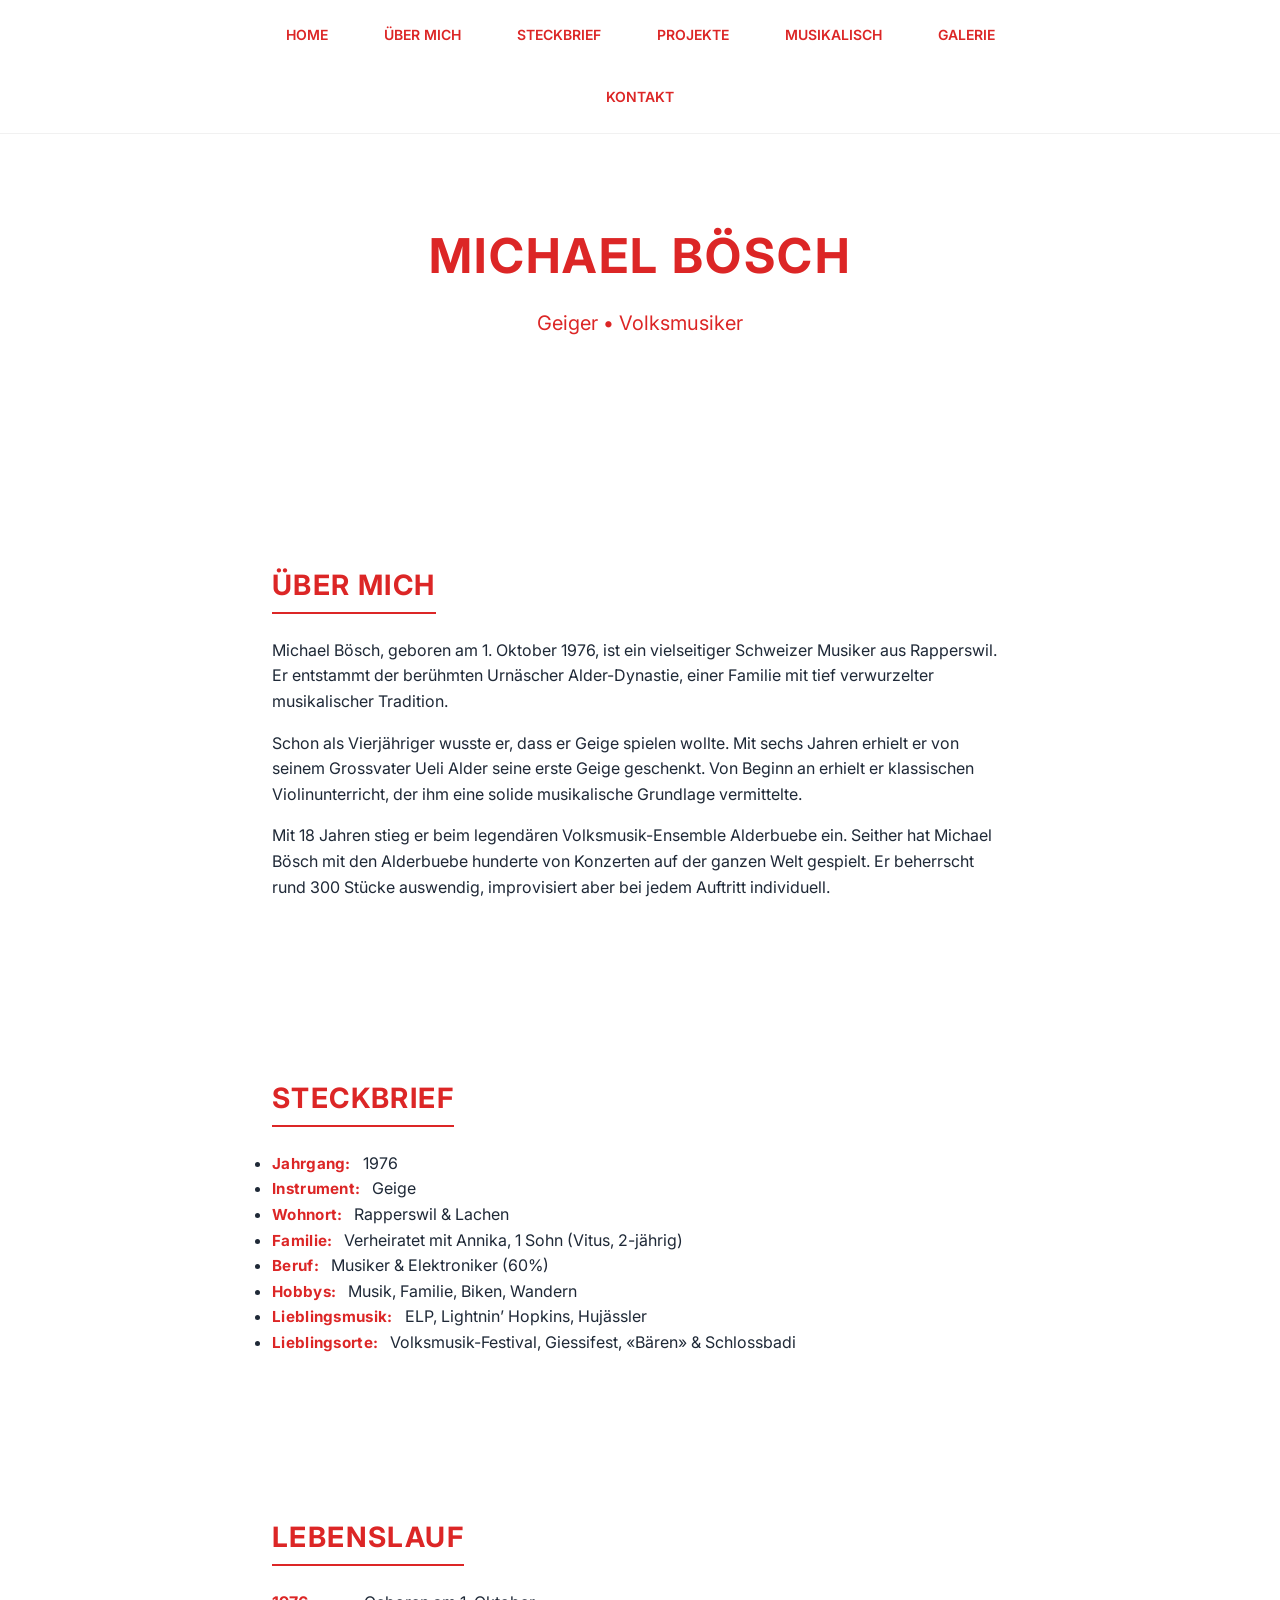
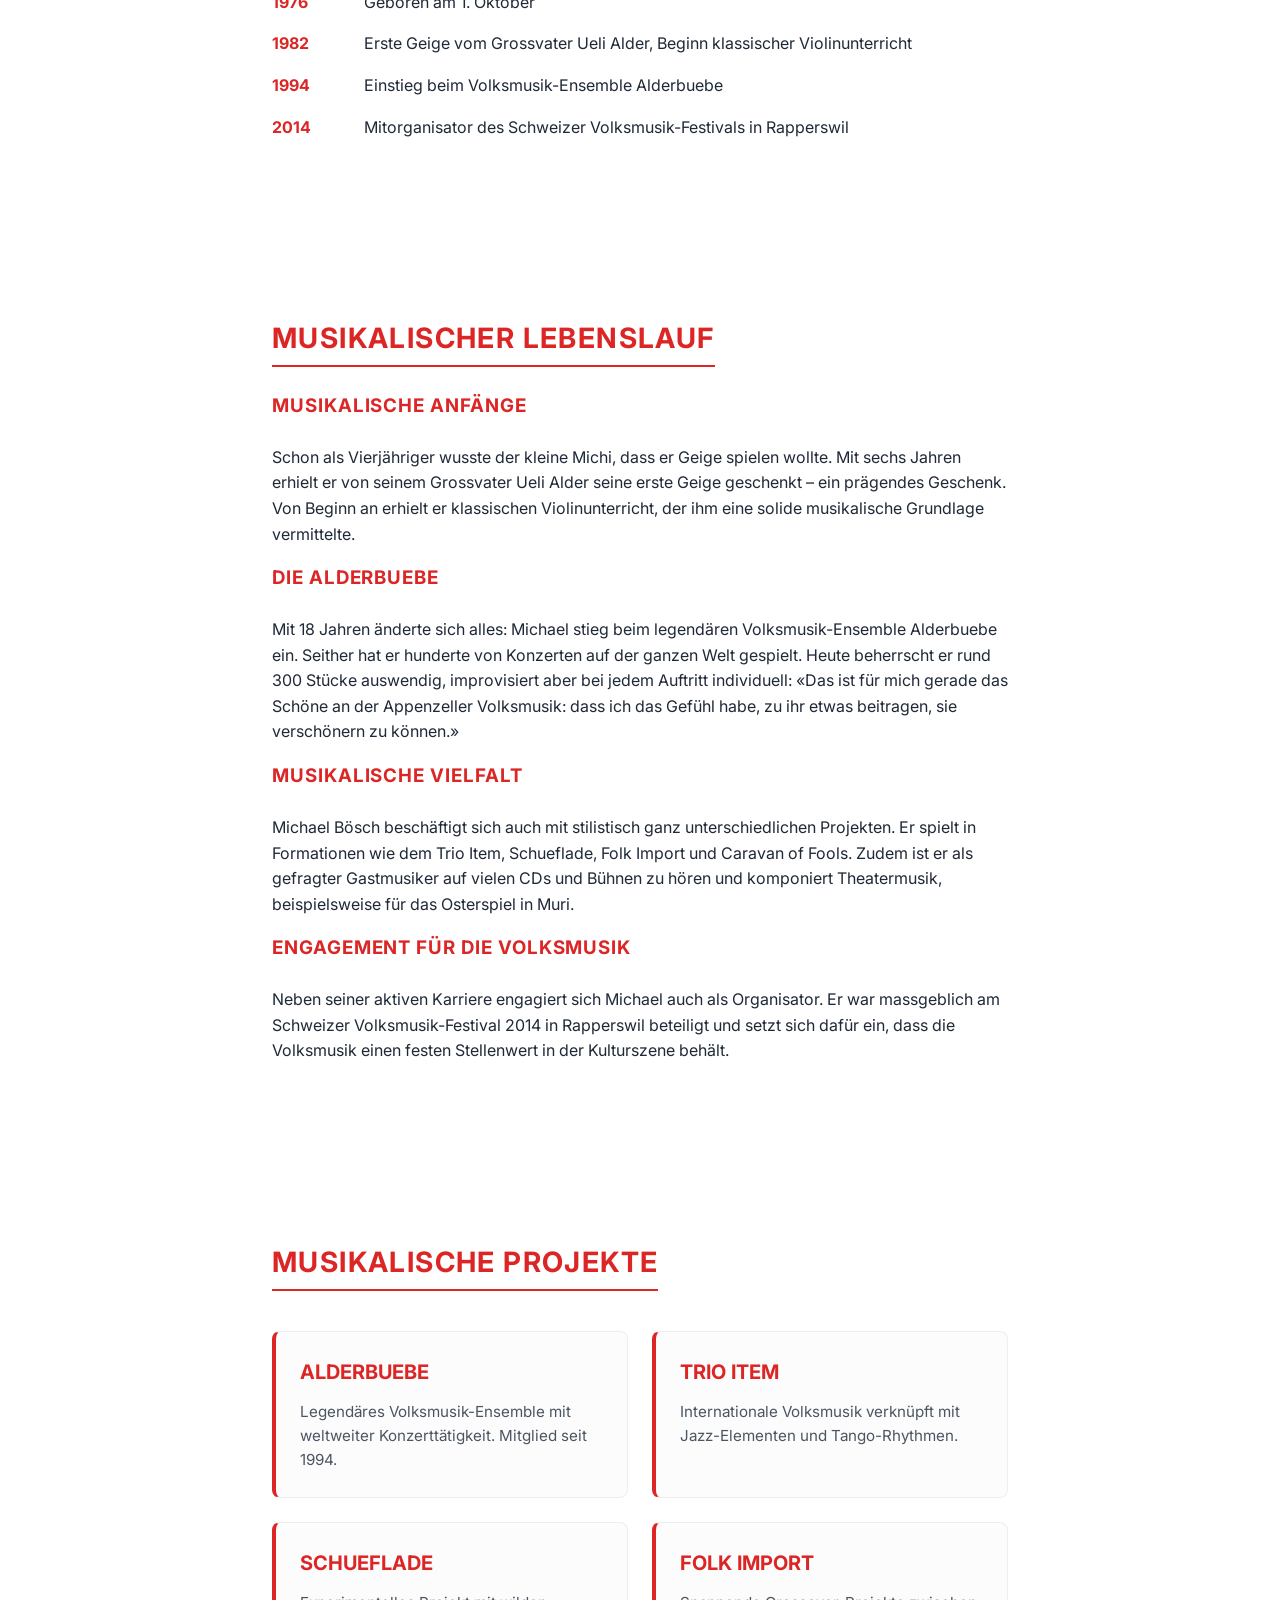
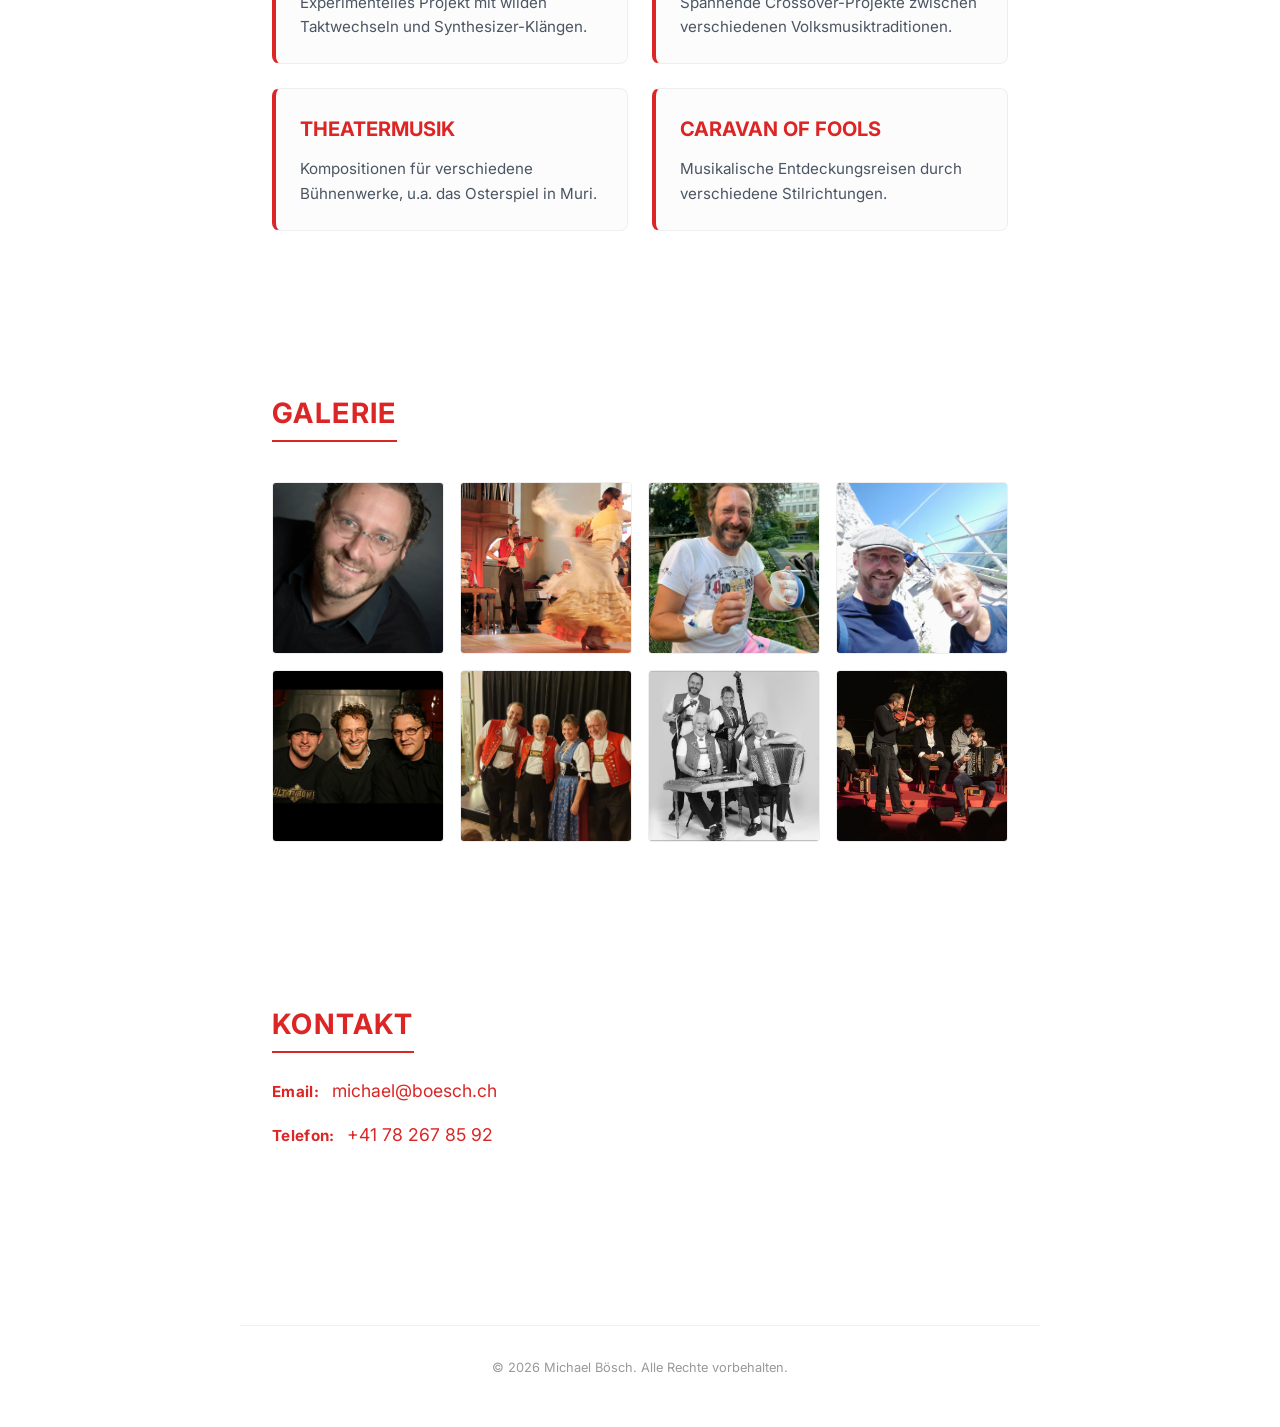
<file: index.html>
<!DOCTYPE html>
<html lang="de">

<head>
    <meta charset="UTF-8">
    <meta name="viewport" content="width=device-width, initial-scale=1.0">
    <title>Michael Bösch | Geiger & Volksmusiker</title>
    <link rel="stylesheet" href="style.css">
    <!-- Google Fonts: Inter for a clean sans-serif look -->
    <link rel="preconnect" href="https://fonts.googleapis.com">
    <link rel="preconnect" href="https://fonts.gstatic.com" crossorigin>
    <link href="https://fonts.googleapis.com/css2?family=Inter:wght@400;700&display=swap" rel="stylesheet">
</head>

<body>

    <nav>
        <ul>
            <li><a href="#home">Home</a></li>
            <li><a href="#uber-mich">Über mich</a></li>
            <li><a href="#steckbrief">Steckbrief</a></li>
            <li><a href="#projekte">Projekte</a></li>
            <li><a href="#lebenslauf-ausfuehrlich">Musikalisch</a></li>
            <li><a href="#galerie">Galerie</a></li>
            <li><a href="#kontakt">Kontakt</a></li>
        </ul>
    </nav>

    <header id="home">
        <div class="header-content">
            <h1>Michael Bösch</h1>
            <p class="subtitle">Geiger &bull; Volksmusiker</p>
        </div>
    </header>

    <main>
        <section id="uber-mich" class="reveal">
            <h2>Über mich</h2>
            <div class="content-placeholder">
                <!-- BIO TEXT START -->
                <p>Michael Bösch, geboren am 1. Oktober 1976, ist ein vielseitiger Schweizer Musiker aus Rapperswil.
                    Er entstammt der berühmten Urnäscher Alder-Dynastie, einer Familie mit tief verwurzelter
                    musikalischer Tradition.</p>
                <p>Schon als Vierjähriger wusste er, dass er Geige spielen wollte. Mit sechs Jahren erhielt er von
                    seinem Grossvater Ueli Alder seine erste Geige geschenkt. Von Beginn an erhielt er klassischen
                    Violinunterricht, der ihm eine solide musikalische Grundlage vermittelte.</p>
                <p>Mit 18 Jahren stieg er beim legendären Volksmusik-Ensemble Alderbuebe ein. Seither hat Michael Bösch
                    mit den Alderbuebe hunderte von Konzerten auf der ganzen Welt gespielt. Er beherrscht rund 300
                    Stücke auswendig, improvisiert aber bei jedem Auftritt individuell.</p>
                <!-- BIO TEXT END -->
            </div>
        </section>

        <section id="steckbrief" class="reveal">
            <h2>Steckbrief</h2>
            <ul class="profile-list">
                <li><span class="label">Jahrgang:</span> 1976</li>
                <li><span class="label">Instrument:</span> Geige</li>
                <li><span class="label">Wohnort:</span> Rapperswil & Lachen</li>
                <li><span class="label">Familie:</span> Verheiratet mit Annika, 1 Sohn (Vitus, 2-jährig)</li>
                <li><span class="label">Beruf:</span> Musiker & Elektroniker (60%)</li>
                <li><span class="label">Hobbys:</span> Musik, Familie, Biken, Wandern</li>
                <li><span class="label">Lieblingsmusik:</span> ELP, Lightnin’ Hopkins, Hujässler</li>
                <li><span class="label">Lieblingsorte:</span> Volksmusik-Festival, Giessifest, «Bären» & Schlossbadi
                </li>
            </ul>
        </section>

        <section id="lebenslauf" class="reveal">
            <h2>Lebenslauf</h2>
            <div class="cv-list">
                <!-- CV ENTRIES START -->
                <div class="cv-item">
                    <span class="year">1976</span>
                    <span class="description">Geboren am 1. Oktober</span>
                </div>
                <div class="cv-item">
                    <span class="year">1982</span>
                    <span class="description">Erste Geige vom Grossvater Ueli Alder, Beginn klassischer
                        Violinunterricht</span>
                </div>
                <div class="cv-item">
                    <span class="year">1994</span>
                    <span class="description">Einstieg beim Volksmusik-Ensemble Alderbuebe</span>
                </div>
                <div class="cv-item">
                    <span class="year">2014</span>
                    <span class="description">Mitorganisator des Schweizer Volksmusik-Festivals in Rapperswil</span>
                </div>
                <!-- CV ENTRIES END -->
            </div>
        </section>

        <section id="lebenslauf-ausfuehrlich" class="reveal">
            <h2>Musikalischer Lebenslauf</h2>
            <div class="content-placeholder">
                <h3>Musikalische Anfänge</h3>
                <p>Schon als Vierjähriger wusste der kleine Michi, dass er Geige spielen wollte. Mit sechs Jahren
                    erhielt er von seinem Grossvater Ueli Alder seine erste Geige geschenkt – ein prägendes Geschenk.
                    Von Beginn an erhielt er klassischen Violinunterricht, der ihm eine solide musikalische Grundlage
                    vermittelte.</p>

                <h3>Die Alderbuebe</h3>
                <p>Mit 18 Jahren änderte sich alles: Michael stieg beim legendären Volksmusik-Ensemble Alderbuebe ein.
                    Seither hat er hunderte von Konzerten auf der ganzen Welt gespielt. Heute beherrscht er rund 300
                    Stücke auswendig, improvisiert aber bei jedem Auftritt individuell: «Das ist für mich gerade das
                    Schöne an der Appenzeller Volksmusik: dass ich das Gefühl habe, zu ihr etwas beitragen, sie
                    verschönern zu können.»</p>

                <h3>Musikalische Vielfalt</h3>
                <p>Michael Bösch beschäftigt sich auch mit stilistisch ganz unterschiedlichen Projekten. Er spielt in
                    Formationen wie dem Trio Item, Schueflade, Folk Import und Caravan of Fools. Zudem ist er als
                    gefragter Gastmusiker auf vielen CDs und Bühnen zu hören und komponiert Theatermusik, beispielsweise
                    für das Osterspiel in Muri.</p>

                <h3>Engagement für die Volksmusik</h3>
                <p>Neben seiner aktiven Karriere engagiert sich Michael auch als Organisator. Er war massgeblich am
                    Schweizer Volksmusik-Festival 2014 in Rapperswil beteiligt und setzt sich dafür ein, dass die
                    Volksmusik einen festen Stellenwert in der Kulturszene behält.</p>
            </div>
        </section>

        <section id="projekte" class="reveal">
            <h2>Musikalische Projekte</h2>
            <div class="project-grid">
                <div class="project-card">
                    <h3>Alderbuebe</h3>
                    <p>Legendäres Volksmusik-Ensemble mit weltweiter Konzerttätigkeit. Mitglied seit 1994.</p>
                </div>
                <div class="project-card">
                    <h3>Trio Item</h3>
                    <p>Internationale Volksmusik verknüpft mit Jazz-Elementen und Tango-Rhythmen.</p>
                </div>
                <div class="project-card">
                    <h3>Schueflade</h3>
                    <p>Experimentelles Projekt mit wilden Taktwechseln und Synthesizer-Klängen.</p>
                </div>
                <div class="project-card">
                    <h3>Folk Import</h3>
                    <p>Spannende Crossover-Projekte zwischen verschiedenen Volksmusiktraditionen.</p>
                </div>
                <div class="project-card">
                    <h3>Theatermusik</h3>
                    <p>Kompositionen für verschiedene Bühnenwerke, u.a. das Osterspiel in Muri.</p>
                </div>
                <div class="project-card">
                    <h3>Caravan of Fools</h3>
                    <p>Musikalische Entdeckungsreisen durch verschiedene Stilrichtungen.</p>
                </div>
            </div>
        </section>

        <section id="galerie" class="reveal">
            <h2>Galerie</h2>
            <div class="gallery-grid">
                <div class="gallery-item"><img src="bilder/WhatsApp%20Image%202026-02-26%20at%2020.18.35%20(7).jpeg"
                        alt="Michael Bösch Porträt"></div>
                <div class="gallery-item"><img src="bilder/WhatsApp%20Image%202026-02-26%20at%2020.18.35%20(1).jpeg"
                        alt="Auftritt mit Tänzerin"></div>
                <div class="gallery-item"><img src="bilder/WhatsApp%20Image%202026-02-26%20at%2020.18.36%20(5).jpeg"
                        alt="Michael Bösch in Tracht"></div>
                <div class="gallery-item"><img src="bilder/WhatsApp%20Image%202026-02-26%20at%2020.18.36%20(6).jpeg"
                        alt="Konzert im Freien"></div>
                <div class="gallery-item"><img src="bilder/vpm0k6se5kkl8egzx6htpii0v2i9.jpg" alt="Michael Bösch Live">
                </div>
                <div class="gallery-item"><img src="bilder/WhatsApp%20Image%202026-02-26%20at%2020.18.35%20(8).jpeg"
                        alt="Gruppe in Tracht"></div>
                <div class="gallery-item"><img src="bilder/WhatsApp%20Image%202026-02-26%20at%2020.18.35%20(4).jpeg"
                        alt="Alderbuebe S/W"></div>
                <div class="gallery-item"><img src="bilder/WhatsApp%20Image%202026-02-26%20at%2020.18.35%20(5).jpeg"
                        alt="Konzertmoment Bühne"></div>
            </div>
        </section>

        <section id="kontakt" class="reveal">
            <h2>Kontakt</h2>
            <div class="contact-info">
                <!-- CONTACT START -->
                <p><span class="label">Email:</span> <a href="mailto:michael@boesch.ch">michael@boesch.ch</a></p>
                <p><span class="label">Telefon:</span> <a href="tel:+41782678592">+41 78 267 85 92</a></p>
                <!-- CONTACT END -->
            </div>
        </section>
    </main>

    <footer>
        <p>&copy; 2026 Michael Bösch. Alle Rechte vorbehalten.</p>
    </footer>

    <script>
        // Smooth scrolling logic
        document.querySelectorAll('nav a').forEach(anchor => {
            anchor.addEventListener('click', function (e) {
                e.preventDefault();
                document.querySelector(this.getAttribute('href')).scrollIntoView({
                    behavior: 'smooth'
                });
            });
        });

        // Scroll Reveal Logic using Intersection Observer
        const observerOptions = {
            threshold: 0.15,
            rootMargin: "0px 0px -50px 0px"
        };

        const revealObserver = new IntersectionObserver((entries, observer) => {
            entries.forEach(entry => {
                if (entry.isIntersecting) {
                    entry.target.classList.add('active');
                    // Once animated, no need to observe anymore
                    observer.unobserve(entry.target);
                }
            });
        }, observerOptions);

        document.querySelectorAll('.reveal').forEach(el => {
            revealObserver.observe(el);
        });
    </script>
</body>

</html>
</file>
<file: style.css>
/* 
  Michael Bösch - Portfolio Design
  Clean, Minimalist, Bold Red on White
*/

/* Reset & Base Styles */
* {
    margin: 0;
    padding: 0;
    box-sizing: border-box;
}

:root {
    --primary-red: #DC2626;
    /* Main brand red */
    --hover-red: #B91C1C;
    --text-dark: #1F2937;
    /* Dark gray for readability */
    --bg-white: #FFFFFF;
    --max-content-width: 800px;
}

html {
    scroll-behavior: smooth;
}

body {
    font-family: 'Inter', -apple-system, BlinkMacSystemFont, "Segoe UI", Roboto, Arial, sans-serif;
    line-height: 1.6;
    color: var(--text-dark);
    background-color: var(--bg-white);
    padding: 0;
}

/* Typography Hierarchy */
h1,
h2,
h3 {
    color: var(--primary-red);
    font-weight: 700;
    margin-bottom: 1.5rem;
    text-transform: uppercase;
    letter-spacing: 0.05em;
}

h1 {
    font-size: 3rem;
    line-height: 1.1;
}

h2 {
    font-size: 1.75rem;
    border-bottom: 2px solid var(--primary-red);
    display: inline-block;
    padding-bottom: 0.25rem;
    margin-top: 2rem;
}

p {
    margin-bottom: 1rem;
}

strong {
    color: var(--primary-red);
}

a {
    color: var(--primary-red);
    text-decoration: none;
    transition: all 0.3s ease;
    display: inline-block;
}

a:hover {
    text-decoration: underline;
    transform: translateY(-1px);
    text-shadow: 0 2px 4px rgba(220, 38, 38, 0.1);
}

/* Layout Containers */
header,
footer {
    max-width: var(--max-content-width);
    margin: 0 auto;
    padding: 2rem;
    text-align: center;
}

main {
    max-width: var(--max-content-width);
    margin: 0 auto;
    padding: 2rem;
}

section {
    padding: 4rem 0;
    text-align: left;
}

/* Sticky Navigation */
nav {
    position: sticky;
    top: 0;
    background: rgba(255, 255, 255, 0.98);
    z-index: 1000;
    border-bottom: 1px solid #f1f1f1;
    padding: 1rem 0;
}

nav ul {
    list-style: none;
    display: flex;
    justify-content: center;
    flex-wrap: wrap;
    gap: 1.5rem;
    max-width: var(--max-content-width);
    margin: 0 auto;
}

nav a {
    font-size: 0.875rem;
    font-weight: 600;
    color: var(--primary-red);
    text-transform: uppercase;
    padding: 0.5rem 1rem;
    border-radius: 4px;
}

nav a:hover {
    background: rgba(220, 38, 38, 0.05);
    box-shadow: 0 4px 12px rgba(220, 38, 38, 0.1);
    text-decoration: none;
}

.header-content {
    margin-top: 4rem;
    margin-bottom: 4rem;
}

.subtitle {
    font-size: 1.25rem;
    color: var(--primary-red);
    font-weight: 400;
}

.label {
    color: var(--primary-red);
    font-weight: 700;
    margin-right: 0.5rem;
    font-size: 0.95rem;
    letter-spacing: 0.02em;
}

/* Project Cards */
.project-grid {
    display: grid;
    grid-template-columns: repeat(auto-fit, minmax(250px, 1fr));
    gap: 1.5rem;
    margin-top: 1rem;
}

.project-card {
    background: #fcfcfc;
    border: 1px solid #eee;
    padding: 1.5rem;
    border-radius: 8px;
    transition: all 0.3s ease;
    border-left: 4px solid var(--primary-red);
}

.project-card:hover {
    transform: translateY(-5px);
    box-shadow: 0 10px 20px rgba(0, 0, 0, 0.05);
    background: #fff;
    border-color: var(--primary-red);
}

.project-card h3 {
    margin-bottom: 0.75rem;
    font-size: 1.25rem;
    letter-spacing: normal;
}

.project-card p {
    font-size: 0.95rem;
    margin-bottom: 0;
    color: #4B5563;
}

/* CV Styles */
.cv-item {
    display: flex;
    gap: 2rem;
    margin-bottom: 1rem;
    align-items: baseline;
}

.year {
    color: var(--primary-red);
    font-weight: 700;
    min-width: 60px;
    flex-shrink: 0;
}

.description {
    color: var(--text-dark);
}

/* Gallery Grid */
.gallery-grid {
    display: grid;
    grid-template-columns: repeat(4, 1fr);
    gap: 1rem;
    margin-top: 1rem;
}

.gallery-item {
    aspect-ratio: 1 / 1;
    overflow: hidden;
    background: #f9f9f9;
    display: flex;
    align-items: center;
    justify-content: center;
    border: 1px solid #eee;
    transition: all 0.3s cubic-bezier(0.4, 0, 0.2, 1);
    border-radius: 4px;
}

.gallery-item img {
    width: 100%;
    height: 100%;
    object-fit: cover;
    transition: transform 0.5s ease;
}

.gallery-item:hover {
    transform: translateY(-4px);
    box-shadow: 0 12px 24px rgba(0, 0, 0, 0.15);
    border-color: var(--primary-red);
}

.gallery-item:hover img {
    transform: scale(1.1);
}

/* Contact Info */
.contact-info p {
    font-size: 1.1rem;
}

/* Footer */
footer {
    border-top: 1px solid #f1f1f1;
    margin-top: 4rem;
    padding: 2rem;
    font-size: 0.8rem;
    color: #999;
}

/* Responsive Adjustments */
@media (max-width: 768px) {
    .gallery-grid {
        grid-template-columns: repeat(2, 1fr);
    }

    h1 {
        font-size: 2.5rem;
    }

    .cv-item {
        flex-direction: column;
        gap: 0.25rem;
    }
}

@media (max-width: 480px) {
    .gallery-grid {
        grid-template-columns: 1fr;
    }

    nav ul {
        gap: 0.75rem;
    }
}

/* Scroll Reveal Animations */
.reveal {
    opacity: 0;
    transform: translateY(30px);
    transition: opacity 0.8s ease-out, transform 0.8s ease-out;
    will-change: opacity, transform;
}

.reveal.active {
    opacity: 1;
    transform: translateY(0);
}
</file>
